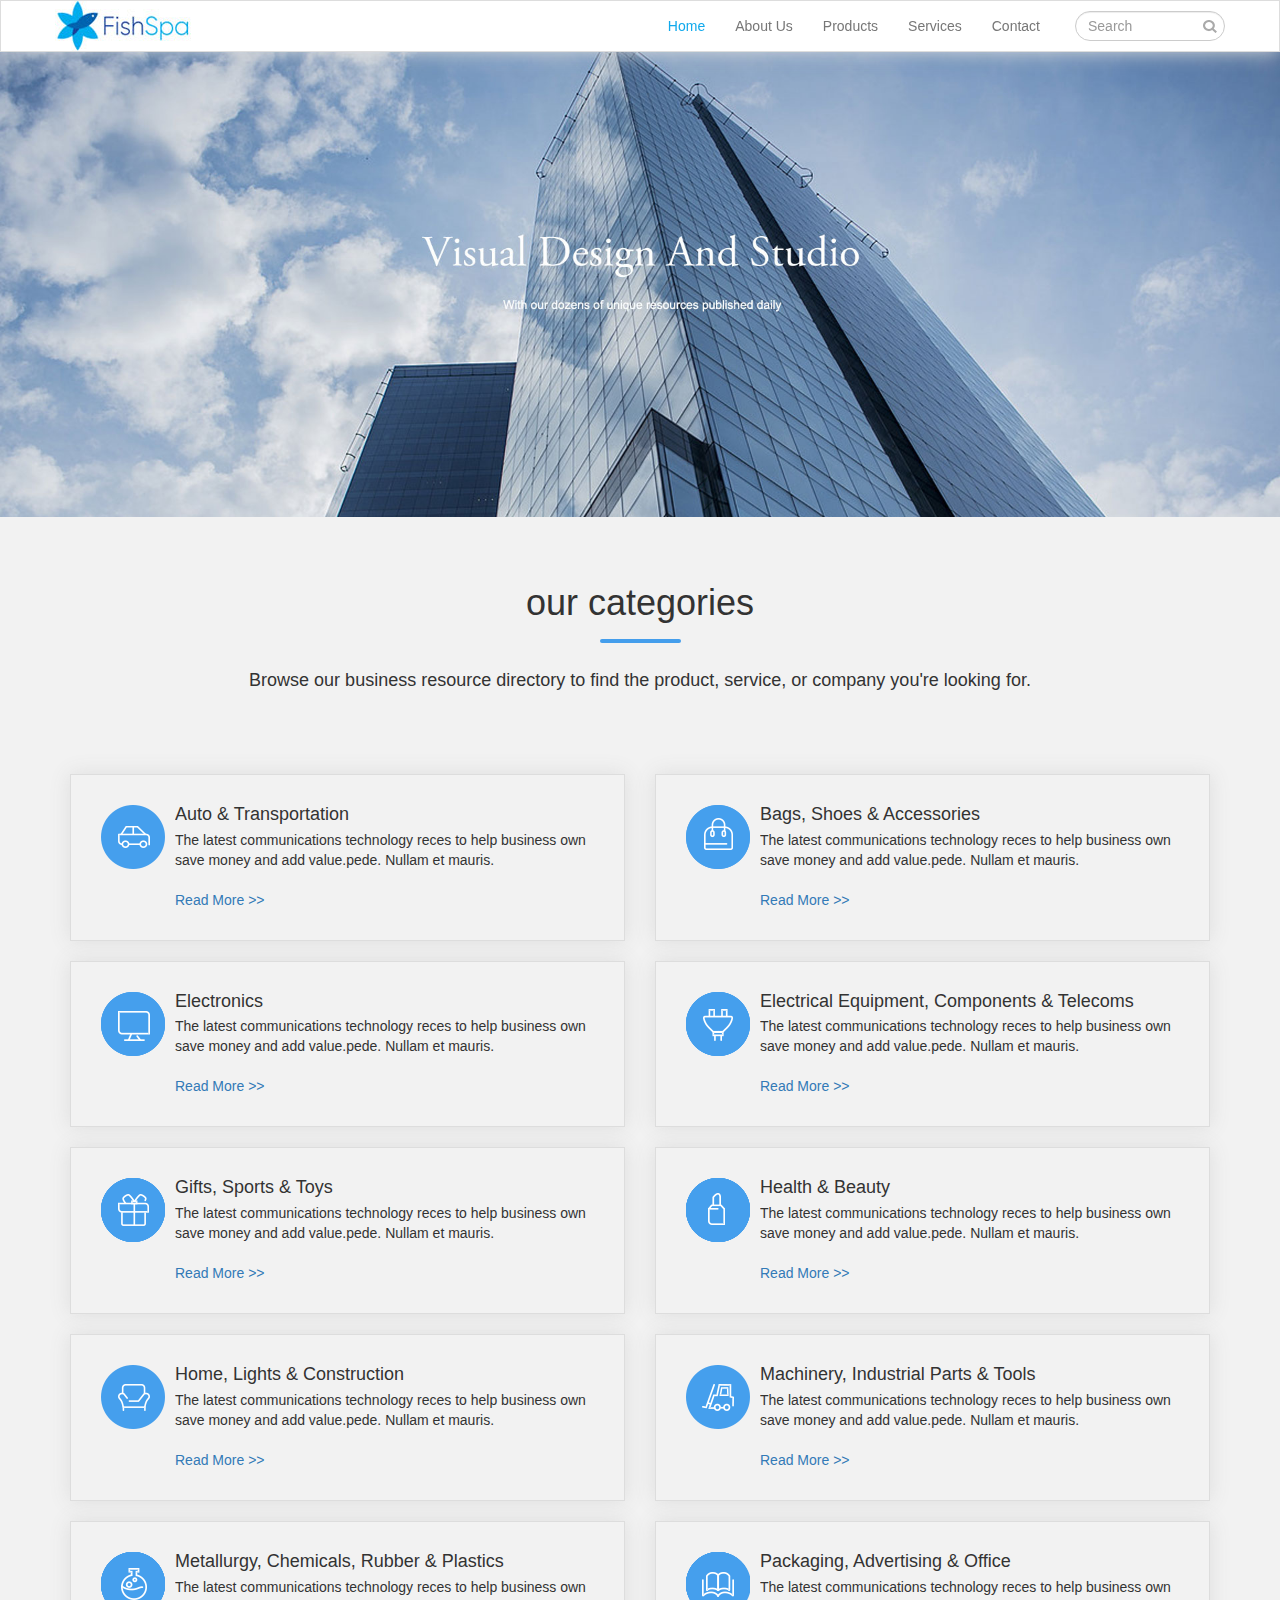
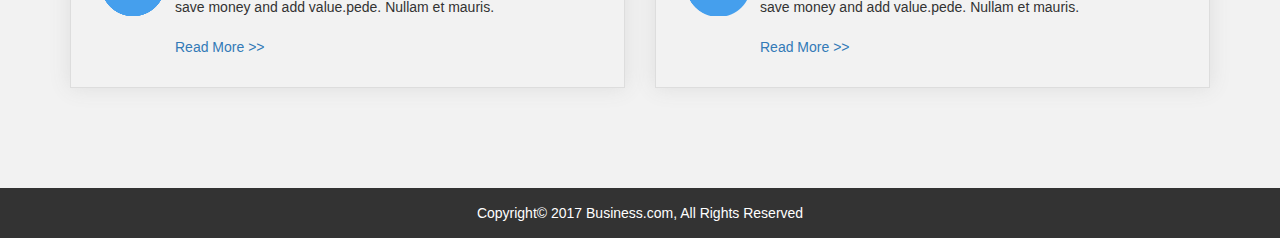
<file: site/index.html>
<!DOCTYPE html>
<html lang="zh-CN">
  <head>
    <meta charset="utf-8">
    <title>首页</title>
    <meta name="viewport" content="width=device-width, initial-scale=1">
    <meta name="description" content="">
    <meta name="keywords" content="">  
    <meta name="author" content="">
    <meta name="robots" content="index,follow">
    <meta name="application-name" content="">

    <link rel="stylesheet" href="./css/bootstrap.min.css" />
    <link rel="stylesheet" href="./css/font-awesome.min.css" />
    <link rel="stylesheet" href="./css/index.css">
    <!-- HTML5 shim and Respond.js IE8 support of HTML5 elements and media queries -->
    <!--[if lt IE 9]>
    <script src="./js/html5shiv.js"></script>
    <script src="./js/respond.min.js"></script>
    <![endif]-->
  </head>
  <body class="bg-F2F2F2">

    <div class="navbar navbar-fixed-top">
      <div class="container">
        <div class="navbar-header">
          <button class="navbar-toggle collapsed" type="button" data-toggle="collapse" data-target=".navbar-collapse">
            <span class="sr-only">Toggle navigation</span>
            <span class="icon-bar"></span>
            <span class="icon-bar"></span>
            <span class="icon-bar"></span>
          </button>
          <a class="navbar-brand" href="#"></a>
        </div>
        <div class="navbar-collapse collapse" role="navigation">
          <ul class="nav navbar-nav navbar-right">
            <li><a href="#"  target="_blank" class="a-active">Home</a></li>
            <li><a href="#" target="_blank">About Us</a></li>
            <li><a href="#" target="_blank">Products</a></li>
            <li><a href="#" target="_blank">Services</a></li>
            <li><a href="#" target="_blank">Contact</a></li>
            <li class="search-li hidden-xs">
                <div class="search-wrap p-r">
                    <input type="text" class="form-control p-25" placeholder="Search">
                    <input type="button" class="searchBtn p-a">
                </div>
            </li>
          </ul>
        </div>
      </div>
    </div>
    <div class="main">
        <div class="banner">
            <img class="img-responsive" src="./images/banner.jpg" alt="banner">
        </div>
        <div class="container pdb-100">
            <div class="row t-h tc f-36">our categories </div>
            <div class="row tc"><div class="line"></div></div>
            <div class="row tc f-18 t-detail">
                Browse our business resource directory to find the product, service, or company you're looking for.
            </div>
            <div class="row">
                <div class="col-md-6 col-sm-6 col-xs-12 mgt20">
                    <div class="card pd30">
                        <div class="media">
                          <a class="media-left" href="#">
                            <img src="./images/icon1.png" alt="icon1">
                          </a>
                          <div class="media-body">
                            <h4 class="media-heading">Auto & Transportation</h4>
                            <div class="">
                                The latest communications technology reces to help business own save money and add value.pede. Nullam et mauris.
                            </div>
                            <div class="more">
                                <a href="#">Read More >></a>
                            </div>
                          </div>
                        </div>
                    </div>
                </div>
                <div class="col-md-6 col-sm-6 col-xs-12 mgt20">
                    <div class="card pd30">
                        <div class="media">
                          <a class="media-left" href="#">
                            <img src="./images/icon2.png" alt="icon2">
                          </a>
                          <div class="media-body">
                            <h4 class="media-heading">Bags,      Shoes & Accessories</h4>
                            <div class="">
                                The latest communications technology reces to help business own save money and add value.pede. Nullam et mauris.
                            </div>
                            <div class="more">
                                <a href="#">Read More >></a>
                            </div>
                          </div>
                        </div>
                    </div>
                </div>

                <div class="col-md-6 col-sm-6 col-xs-12 mgt20">
                    <div class="card pd30">
                        <div class="media">
                          <a class="media-left" href="#">
                            <img src="./images/icon3.png" alt="icon3">
                          </a>
                          <div class="media-body">
                            <h4 class="media-heading">Electronics</h4>
                            <div class="">
                                The latest communications technology reces to help business own save money and add value.pede. Nullam et mauris.
                            </div>
                            <div class="more">
                                <a href="#">Read More >></a>
                            </div>
                          </div>
                        </div>
                    </div>
                </div>
                <div class="col-md-6 col-sm-6 col-xs-12 mgt20">
                    <div class="card pd30">
                        <div class="media">
                          <a class="media-left" href="#">
                            <img src="./images/icon4.png" alt="icon4">
                          </a>
                          <div class="media-body">
                            <h4 class="media-heading">Electrical Equipment, Components & Telecoms</h4>
                            <div class="">
                                The latest communications technology reces to help business own save money and add value.pede. Nullam et mauris.
                            </div>
                            <div class="more">
                                <a href="#">Read More >></a>
                            </div>
                          </div>
                        </div>
                    </div>
                </div>

                <div class="col-md-6 col-sm-6 col-xs-12 mgt20">
                    <div class="card pd30">
                        <div class="media">
                          <a class="media-left" href="#">
                            <img src="./images/icon5.png" alt="icon5">
                          </a>
                          <div class="media-body">
                            <h4 class="media-heading">Gifts, Sports & Toys</h4>
                            <div class="">
                                The latest communications technology reces to help business own save money and add value.pede. Nullam et mauris.
                            </div>
                            <div class="more">
                                <a href="#">Read More >></a>
                            </div>
                          </div>
                        </div>
                    </div>
                </div>
                <div class="col-md-6 col-sm-6 col-xs-12 mgt20">
                    <div class="card pd30">
                        <div class="media">
                          <a class="media-left" href="#">
                            <img src="./images/icon6.png" alt="icon6">
                          </a>
                          <div class="media-body">
                            <h4 class="media-heading">Health & Beauty</h4>
                            <div class="">
                                The latest communications technology reces to help business own save money and add value.pede. Nullam et mauris.
                            </div>
                            <div class="more">
                                <a href="#">Read More >></a>
                            </div>
                          </div>
                        </div>
                    </div>
                </div>
                <div class="col-md-6 col-sm-6 col-xs-12 mgt20">
                    <div class="card pd30">
                        <div class="media">
                          <a class="media-left" href="#">
                            <img src="./images/icon7.png" alt="icon7">
                          </a>
                          <div class="media-body">
                            <h4 class="media-heading">Home, Lights & Construction</h4>
                            <div class="">
                                The latest communications technology reces to help business own save money and add value.pede. Nullam et mauris.
                            </div>
                            <div class="more">
                                <a href="#">Read More >></a>
                            </div>
                          </div>
                        </div>
                    </div>
                </div>
                <div class="col-md-6 col-sm-6 col-xs-12 mgt20">
                    <div class="card pd30">
                        <div class="media">
                          <a class="media-left" href="#">
                            <img src="./images/icon8.png" alt="icon8">
                          </a>
                          <div class="media-body">
                            <h4 class="media-heading">Machinery, Industrial Parts & Tools</h4>
                            <div class="">
                                The latest communications technology reces to help business own save money and add value.pede. Nullam et mauris.
                            </div>
                            <div class="more">
                                <a href="#">Read More >></a>
                            </div>
                          </div>
                        </div>
                    </div>
                </div>

                <div class="col-md-6 col-sm-6 col-xs-12 mgt20">
                    <div class="card pd30">
                        <div class="media">
                          <a class="media-left" href="#">
                            <img src="./images/icon9.png" alt="icon9">
                          </a>
                          <div class="media-body">
                            <h4 class="media-heading">Metallurgy, Chemicals, Rubber & Plastics</h4>
                            <div class="">
                                The latest communications technology reces to help business own save money and add value.pede. Nullam et mauris.
                            </div>
                            <div class="more">
                                <a href="#">Read More >></a>
                            </div>
                          </div>
                        </div>
                    </div>
                </div>

                <div class="col-md-6 col-sm-6 col-xs-12 mgt20">
                    <div class="card pd30">
                        <div class="media">
                          <a class="media-left" href="#">
                            <img src="./images/icon10.png" alt="icon10">
                          </a>
                          <div class="media-body">
                            <h4 class="media-heading">Packaging, Advertising & Office</h4>
                            <div class="">
                                The latest communications technology reces to help business own save money and add value.pede. Nullam et mauris.
                            </div>
                            <div class="more">
                                <a href="#">Read More >></a>
                            </div>
                          </div>
                        </div>
                    </div>
                </div>

            </div>
        </div>
    </div>
    <footer class="tc">
        Copyright© 2017 Business.com, All Rights Reserved
    </footer>
    <script src="./js/jquery-2.2.3.min.js"></script>
    <script src="./js/bootstrap.min.js"></script>
     </body>
</html>
</file>
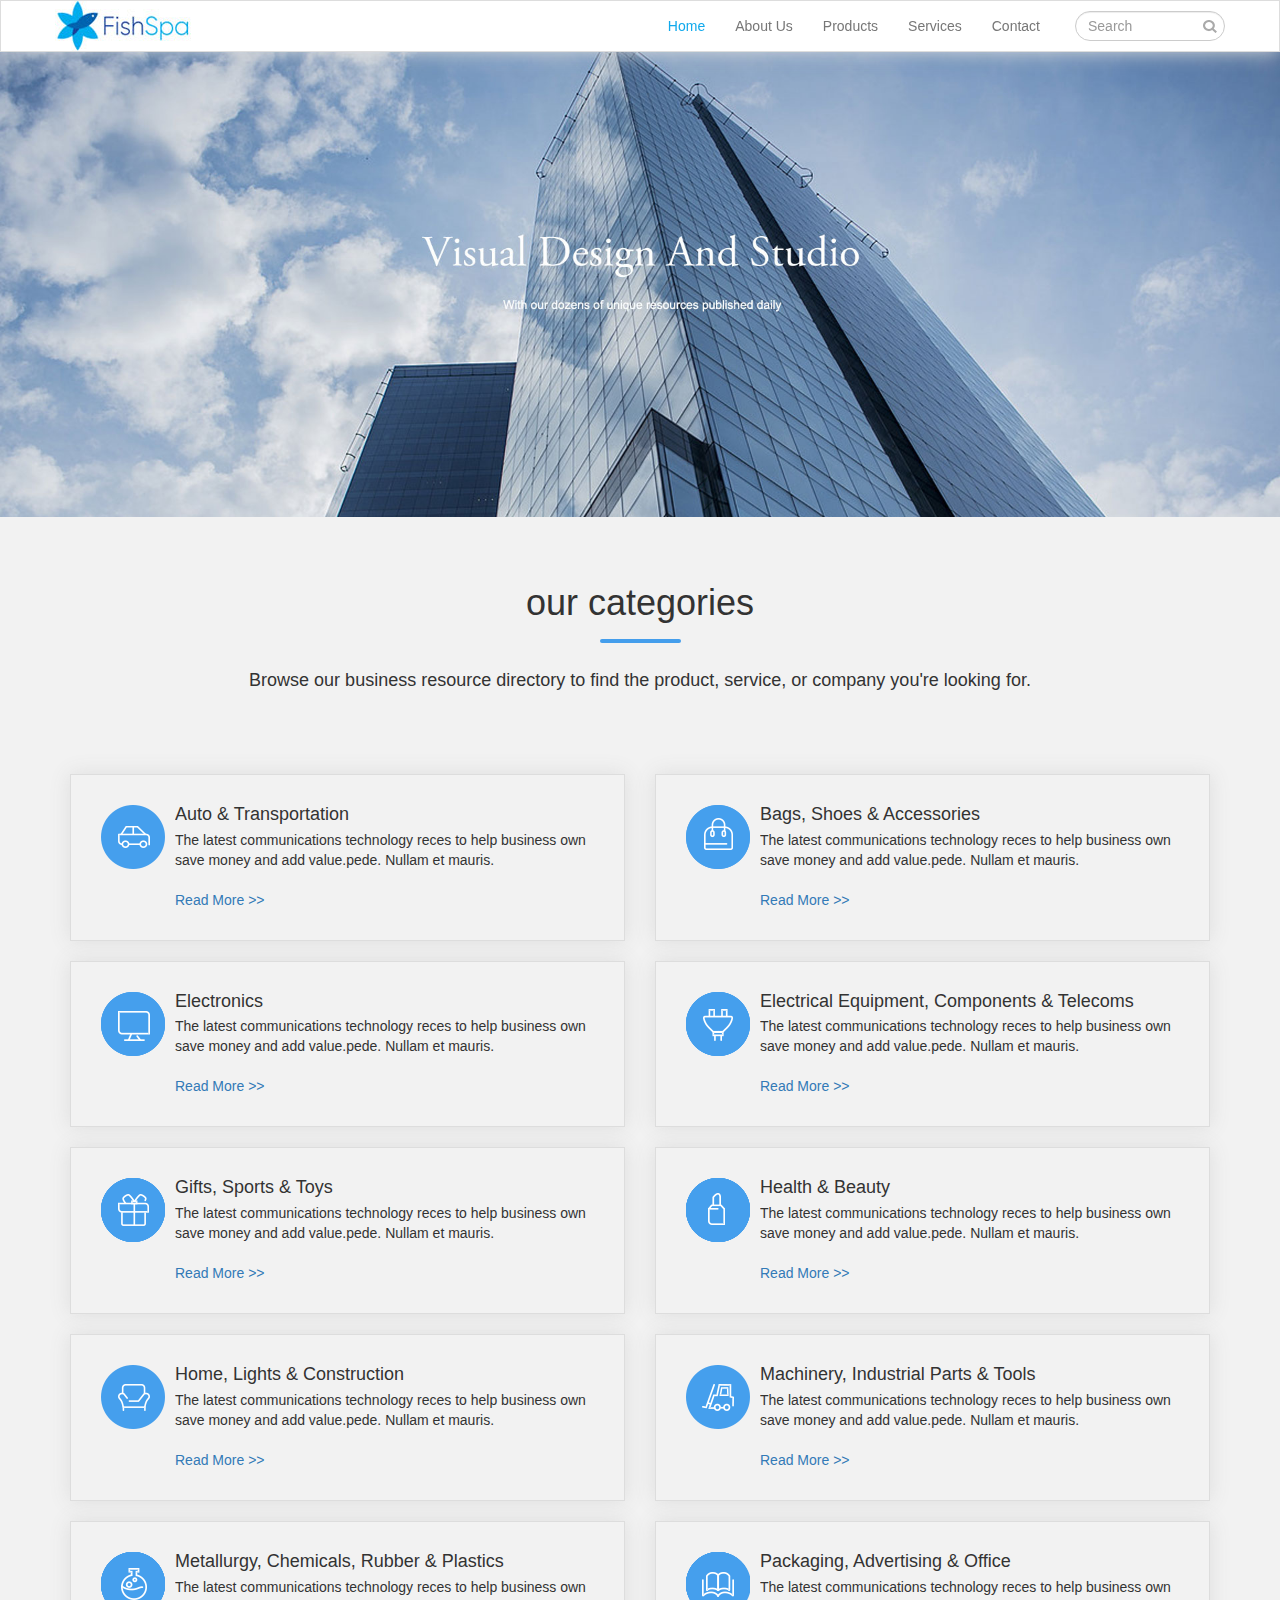
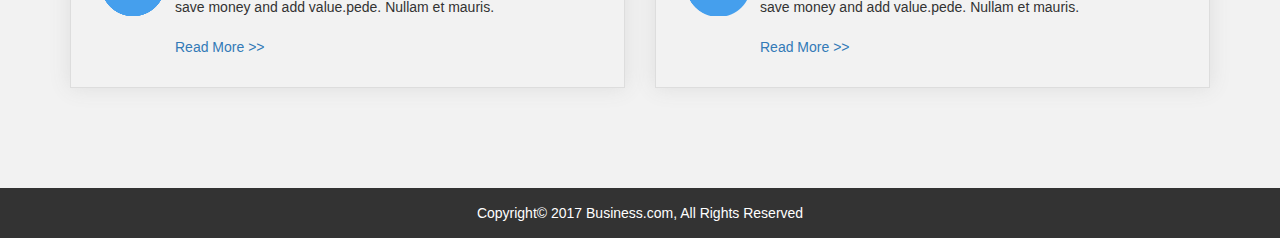
<file: site/home-model.html>
<!DOCTYPE html>
<html lang="zh-CN">
  <head>
    <meta charset="utf-8">
    <title>首页</title>
    <meta name="viewport" content="width=device-width, initial-scale=1">
    <meta name="description" content="">
    <meta name="keywords" content="">
    <meta name="author" content="">
    <meta name="robots" content="index,follow">
    <meta name="application-name" content="">

    <link rel="stylesheet" href="./css/bootstrap.min.css" />
    <link rel="stylesheet" href="./css/font-awesome.min.css" />
    <link rel="stylesheet" href="./css/home-page.css">
    <!-- HTML5 shim and Respond.js IE8 support of HTML5 elements and media queries -->
    <!--[if lt IE 9]>
    <script src="./js/html5shiv.js"></script>
    <script src="./js/respond.min.js"></script>
    <![endif]-->
  </head>
  <body class="bg-F2F2F2">

    <div class="navbar navbar-fixed-top">
      <div class="container">
        <div class="navbar-header">
          <button class="navbar-toggle collapsed" type="button" data-toggle="collapse" data-target=".navbar-collapse">
            <span class="sr-only">Toggle navigation</span>
            <span class="icon-bar"></span>
            <span class="icon-bar"></span>
            <span class="icon-bar"></span>
          </button>
          <a class="navbar-brand" href="#"></a>
        </div>
        <div class="navbar-collapse collapse" role="navigation">
          <ul class="nav navbar-nav navbar-right">
            <li><a href="#"  target="_blank" class="a-active">Home</a></li>
            <li><a href="#" target="_blank">About Us</a></li>
            <li><a href="#" target="_blank">Products</a></li>
            <li><a href="#" target="_blank">Services</a></li>
            <li><a href="#" target="_blank">Contact</a></li>
            <li class="search-li hidden-xs">
                <div class="search-wrap p-r">
                    <input type="text" class="form-control p-25" placeholder="Search">
                    <input type="button" class="searchBtn p-a">
                </div>
            </li>
          </ul>
        </div>
      </div>
    </div>
    <div class="main">
        <div class="banner">
            <img class="img-responsive" src="./images/banner.jpg" alt="banner">
        </div>
        <div class="container pdb-100">
            <div class="row t-h tc f-36">our categories </div>
            <div class="row tc"><div class="line"></div></div>
            <div class="row tc f-18 t-detail">
                Browse our business resource directory to find the product, service, or company you're looking for.
            </div>
            <div class="row">
                <div class="col-md-6 col-sm-6 col-xs-12 mgt20">
                    <div class="card pd30">
                        <div class="media">
                          <a class="media-left" href="#">
                            <img src="./images/icon1.png" alt="icon1">
                          </a>
                          <div class="media-body">
                            <h4 class="media-heading">Auto & Transportation</h4>
                            <div class="">
                                The latest communications technology reces to help business own save money and add value.pede. Nullam et mauris.
                            </div>
                            <div class="more">
                                <a href="#">Read More >></a>
                            </div>
                          </div>
                        </div>
                    </div>
                </div>
                <div class="col-md-6 col-sm-6 col-xs-12 mgt20">
                    <div class="card pd30">
                        <div class="media">
                          <a class="media-left" href="#">
                            <img src="./images/icon2.png" alt="icon2">
                          </a>
                          <div class="media-body">
                            <h4 class="media-heading">Bags,      Shoes & Accessories</h4>
                            <div class="">
                                The latest communications technology reces to help business own save money and add value.pede. Nullam et mauris.
                            </div>
                            <div class="more">
                                <a href="#">Read More >></a>
                            </div>
                          </div>
                        </div>
                    </div>
                </div>

                <div class="col-md-6 col-sm-6 col-xs-12 mgt20">
                    <div class="card pd30">
                        <div class="media">
                          <a class="media-left" href="#">
                            <img src="./images/icon3.png" alt="icon3">
                          </a>
                          <div class="media-body">
                            <h4 class="media-heading">Electronics</h4>
                            <div class="">
                                The latest communications technology reces to help business own save money and add value.pede. Nullam et mauris.
                            </div>
                            <div class="more">
                                <a href="#">Read More >></a>
                            </div>
                          </div>
                        </div>
                    </div>
                </div>
                <div class="col-md-6 col-sm-6 col-xs-12 mgt20">
                    <div class="card pd30">
                        <div class="media">
                          <a class="media-left" href="#">
                            <img src="./images/icon4.png" alt="icon4">
                          </a>
                          <div class="media-body">
                            <h4 class="media-heading">Electrical Equipment, Components & Telecoms</h4>
                            <div class="">
                                The latest communications technology reces to help business own save money and add value.pede. Nullam et mauris.
                            </div>
                            <div class="more">
                                <a href="#">Read More >></a>
                            </div>
                          </div>
                        </div>
                    </div>
                </div>

                <div class="col-md-6 col-sm-6 col-xs-12 mgt20">
                    <div class="card pd30">
                        <div class="media">
                          <a class="media-left" href="#">
                            <img src="./images/icon5.png" alt="icon5">
                          </a>
                          <div class="media-body">
                            <h4 class="media-heading">Gifts, Sports & Toys</h4>
                            <div class="">
                                The latest communications technology reces to help business own save money and add value.pede. Nullam et mauris.
                            </div>
                            <div class="more">
                                <a href="#">Read More >></a>
                            </div>
                          </div>
                        </div>
                    </div>
                </div>
                <div class="col-md-6 col-sm-6 col-xs-12 mgt20">
                    <div class="card pd30">
                        <div class="media">
                          <a class="media-left" href="#">
                            <img src="./images/icon6.png" alt="icon6">
                          </a>
                          <div class="media-body">
                            <h4 class="media-heading">Health & Beauty</h4>
                            <div class="">
                                The latest communications technology reces to help business own save money and add value.pede. Nullam et mauris.
                            </div>
                            <div class="more">
                                <a href="#">Read More >></a>
                            </div>
                          </div>
                        </div>
                    </div>
                </div>
                <div class="col-md-6 col-sm-6 col-xs-12 mgt20">
                    <div class="card pd30">
                        <div class="media">
                          <a class="media-left" href="#">
                            <img src="./images/icon7.png" alt="icon7">
                          </a>
                          <div class="media-body">
                            <h4 class="media-heading">Home, Lights & Construction</h4>
                            <div class="">
                                The latest communications technology reces to help business own save money and add value.pede. Nullam et mauris.
                            </div>
                            <div class="more">
                                <a href="#">Read More >></a>
                            </div>
                          </div>
                        </div>
                    </div>
                </div>
                <div class="col-md-6 col-sm-6 col-xs-12 mgt20">
                    <div class="card pd30">
                        <div class="media">
                          <a class="media-left" href="#">
                            <img src="./images/icon8.png" alt="icon8">
                          </a>
                          <div class="media-body">
                            <h4 class="media-heading">Machinery, Industrial Parts & Tools</h4>
                            <div class="">
                                The latest communications technology reces to help business own save money and add value.pede. Nullam et mauris.
                            </div>
                            <div class="more">
                                <a href="#">Read More >></a>
                            </div>
                          </div>
                        </div>
                    </div>
                </div>

                <div class="col-md-6 col-sm-6 col-xs-12 mgt20">
                    <div class="card pd30">
                        <div class="media">
                          <a class="media-left" href="#">
                            <img src="./images/icon9.png" alt="icon9">
                          </a>
                          <div class="media-body">
                            <h4 class="media-heading">Metallurgy, Chemicals, Rubber & Plastics</h4>
                            <div class="">
                                The latest communications technology reces to help business own save money and add value.pede. Nullam et mauris.
                            </div>
                            <div class="more">
                                <a href="#">Read More >></a>
                            </div>
                          </div>
                        </div>
                    </div>
                </div>

                <div class="col-md-6 col-sm-6 col-xs-12 mgt20">
                    <div class="card pd30">
                        <div class="media">
                          <a class="media-left" href="#">
                            <img src="./images/icon10.png" alt="icon10">
                          </a>
                          <div class="media-body">
                            <h4 class="media-heading">Packaging, Advertising & Office</h4>
                            <div class="">
                                The latest communications technology reces to help business own save money and add value.pede. Nullam et mauris.
                            </div>
                            <div class="more">
                                <a href="#">Read More >></a>
                            </div>
                          </div>
                        </div>
                    </div>
                </div>

            </div>
        </div>
    </div>
    <footer class="tc">
        Copyright© 2017 Business.com, All Rights Reserved
    </footer>
    <script src="./js/jquery-2.2.3.min.js"></script>
    <script src="./js/bootstrap.min.js"></script>
     </body>
</html>
</file>
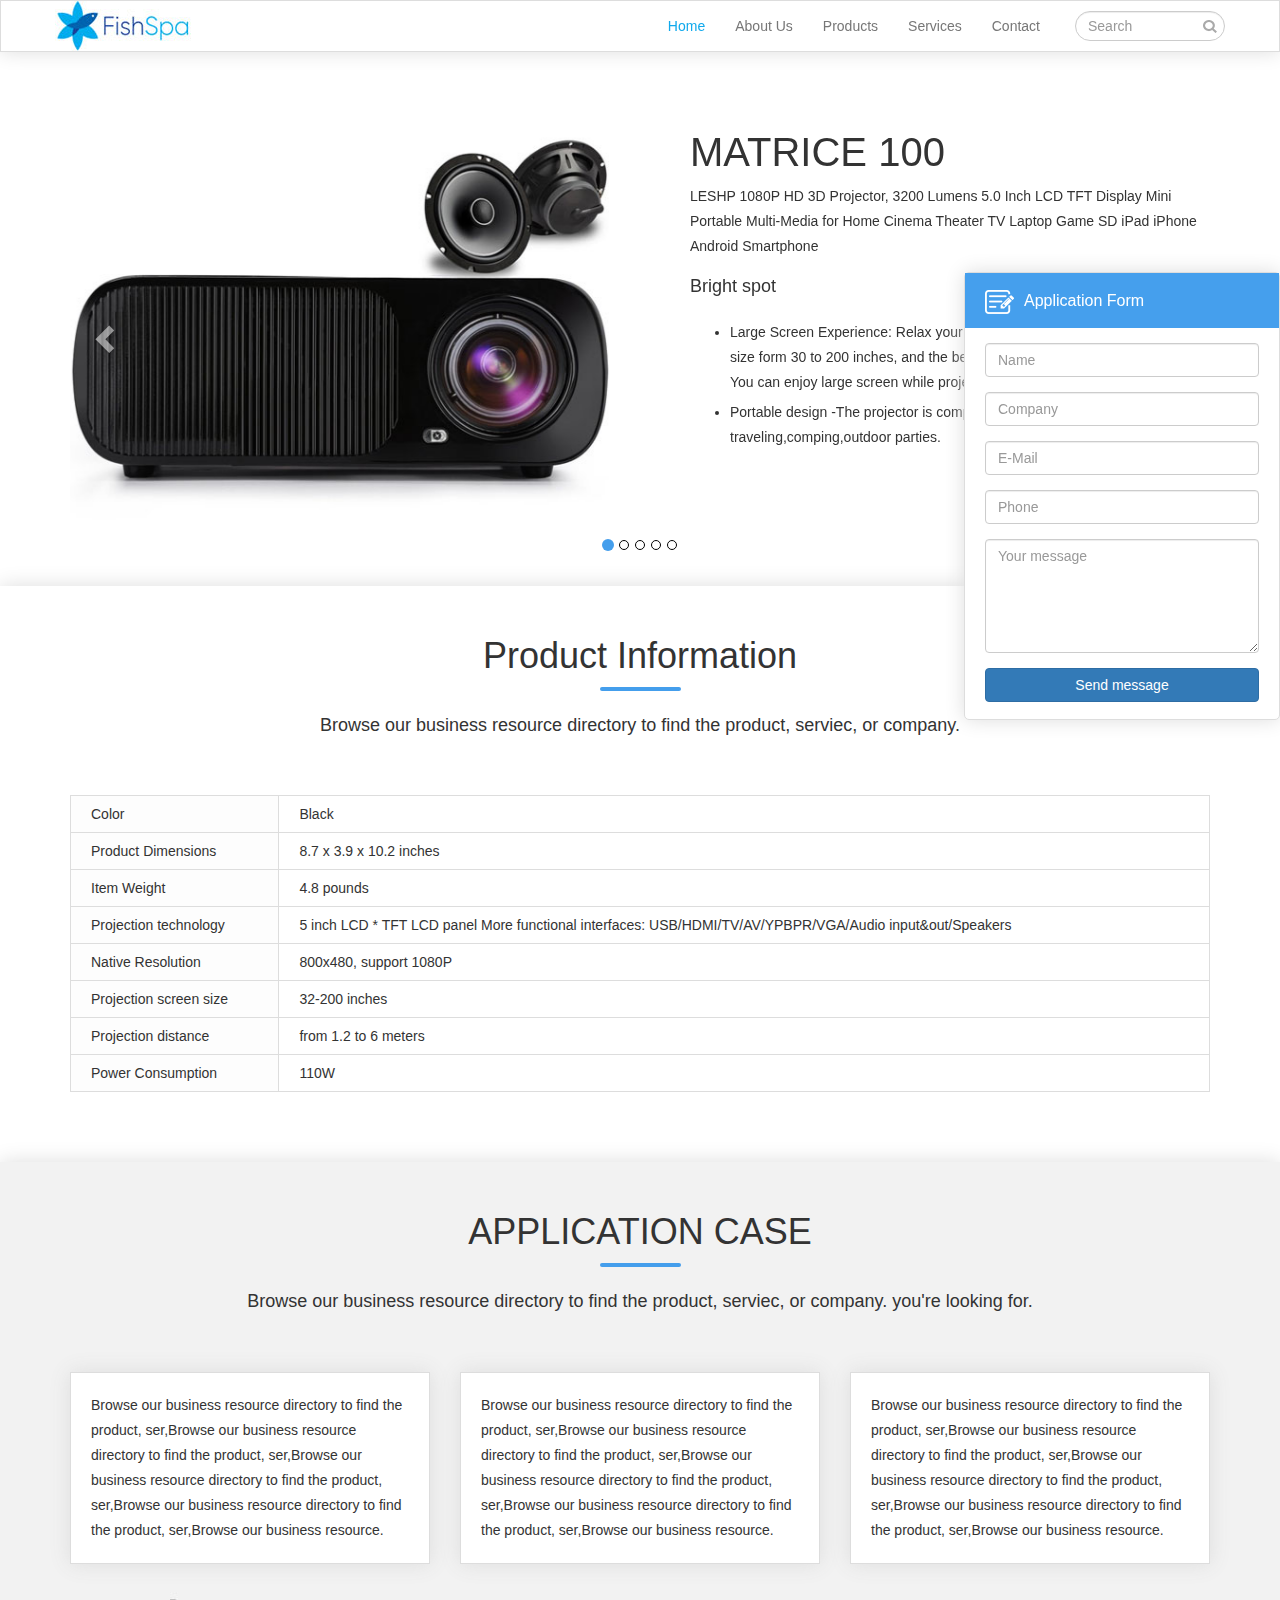
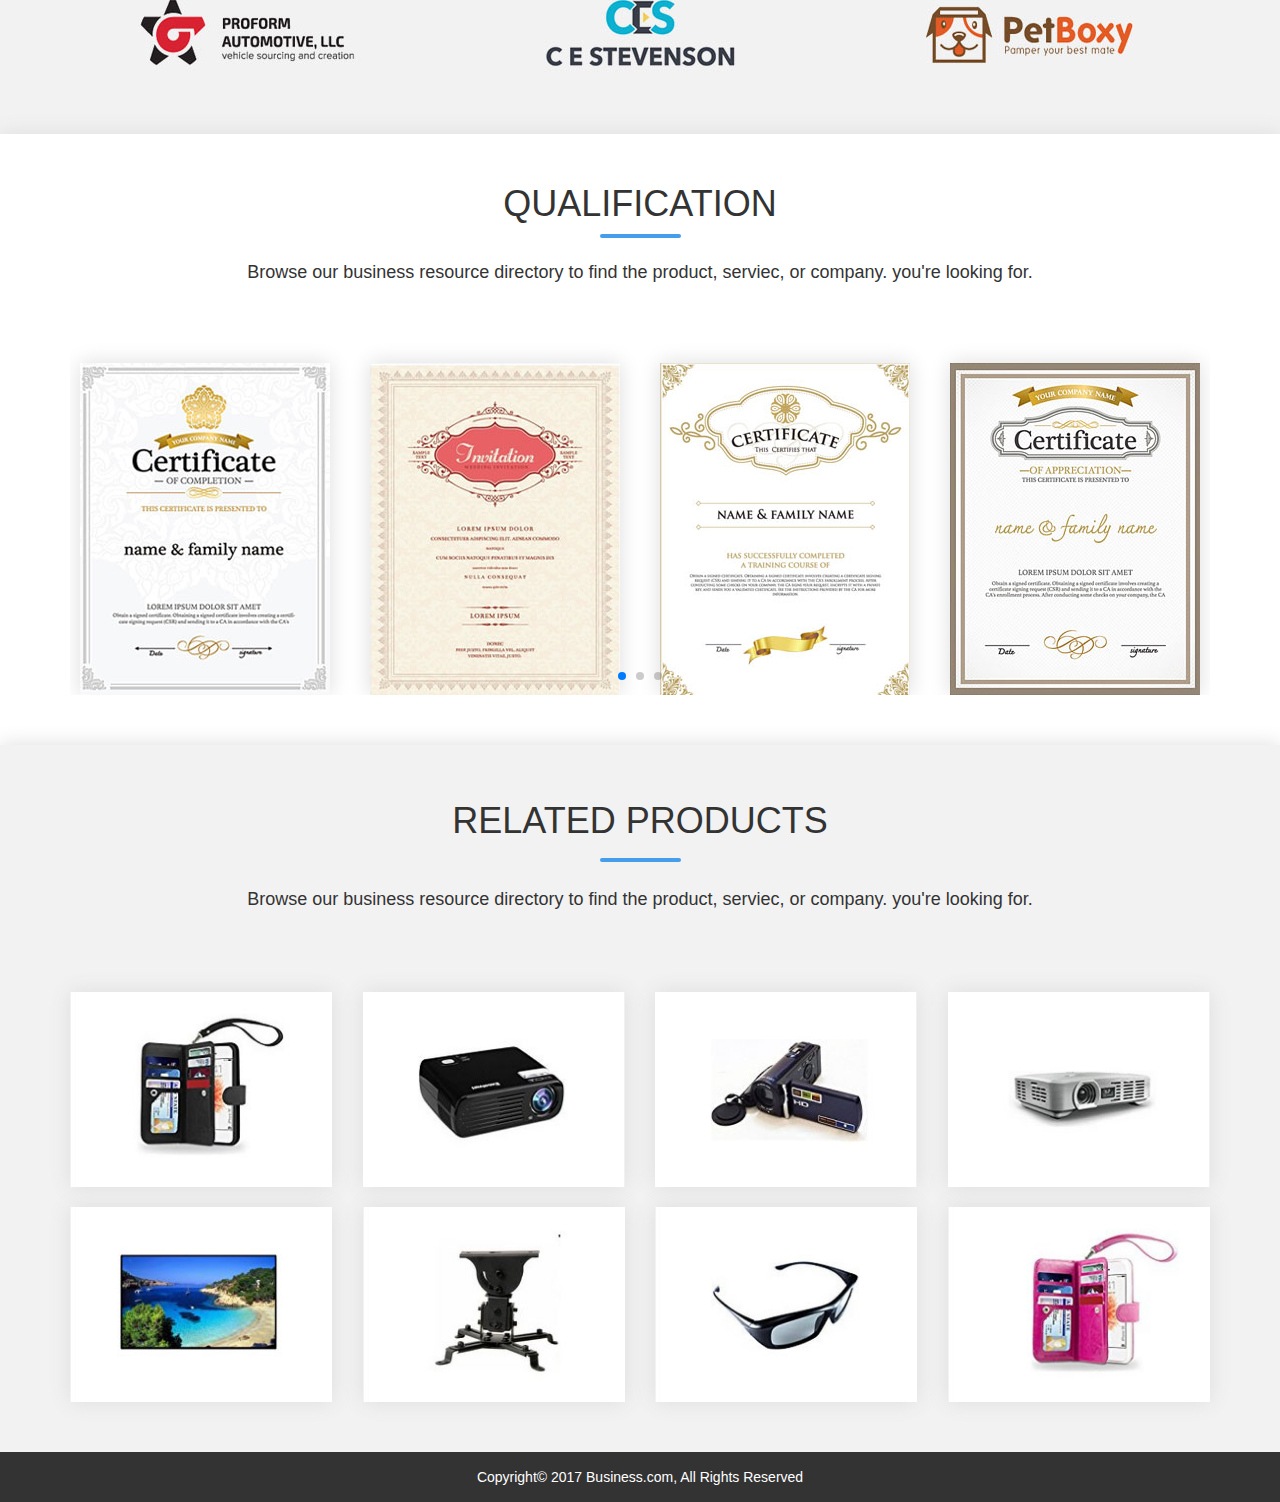
<file: site/product-detail.html>
<!DOCTYPE html>
<html lang="zh-CN">
  <head>
    <meta charset="utf-8">
    <title>产品详情</title>
    <meta name="viewport" content="width=device-width, initial-scale=1">
    <meta name="description" content="">
    <meta name="keywords" content="">
    <meta name="author" content="">
    <meta name="robots" content="index,follow">
    <meta name="application-name" content="">

    <link rel="stylesheet" href="./css/bootstrap.min.css" />
    <link rel="stylesheet" href="./css/font-awesome.min.css" />
    <link rel="stylesheet" href="./css/product-detail.css">
    <link rel="stylesheet" href="./css/swiper.min.css">
    <!-- HTML5 shim and Respond.js IE8 support of HTML5 elements and media queries -->
    <!--[if lt IE 9]>
    <script src="./js/html5shiv.js"></script>
    <script src="./js/respond.min.js"></script>
    <![endif]-->
  </head>
  <body class="bg-F2F2F2">

    <div class="navbar navbar-fixed-top">
      <div class="container">
        <div class="navbar-header">
          <button class="navbar-toggle collapsed" type="button" data-toggle="collapse" data-target=".navbar-collapse">
            <span class="sr-only">Toggle navigation</span>
            <span class="icon-bar"></span>
            <span class="icon-bar"></span>
            <span class="icon-bar"></span>
          </button>
          <a class="navbar-brand" href="#"></a>
        </div>
        <div class="navbar-collapse collapse" role="navigation">
          <ul class="nav navbar-nav navbar-right">
            <li><a href="#"  target="_blank" class="a-active">Home</a></li>
            <li><a href="#" target="_blank">About Us</a></li>
            <li><a href="#" target="_blank">Products</a></li>
            <li><a href="#" target="_blank">Services</a></li>
            <li><a href="#" target="_blank">Contact</a></li>
            <li class="search-li hidden-xs">
                <div class="search-wrap p-r">
                    <input type="text" class="form-control p-25" placeholder="Search">
                    <input type="button" class="searchBtn p-a">
                </div>
            </li>
          </ul>
        </div>
      </div>
    </div>
    <div class="detail-img box-shadow">
        <div class="container">
            <div class="row d-r">
                <div id="mycarousel" data-ride="carousel" class="carousel slide" data-interval="4000">
                    <div class="carousel-inner">
                        <div class="item active">
                            <div class="col-md-6 col-sm-12 col-xs-12">
                                <img class="img-responsive" src="./images/detail.jpg" alt="detail">
                            </div>
                            <div class="col-md-6 col-sm-12 col-xs-12 t-f">
                                <h1 class="t-head">
                                    MATRICE 100
                                </h1>
                                <div class="t-body">
                                    LESHP 1080P HD 3D Projector, 3200 Lumens 5.0 Inch LCD TFT Display Mini Portable Multi-Media for Home Cinema Theater TV Laptop Game SD iPad iPhone Android Smartphone
                                </div>
                                <div class="t-head-b">
                                    Bright spot
                                </div>
                                <div class="t-body-b">
                                    <ul>
                                        <li>Large Screen Experience: Relax your eyes from TV, it supports projection size form 30 to 200 inches, and the best projection distance is about 3.8m. You can enjoy large screen while projecting your eyes.</li>
                                        <li>Portable design -The projector is compact and easy-carried. It is suitable for traveling,comping,outdoor parties.</li>
                                    </ul>
                                </div>
                            </div>
                        </div>
                        <div class="item">
                            <div class="col-md-6 col-sm-12 col-xs-12">
                                <img class="img-responsive" src="./images/detail.jpg" alt="detail">
                            </div>
                            <div class="col-md-6 col-sm-12 col-xs-12 t-f">
                                <h1 class="t-head">
                                    MATRICE 100
                                </h1>
                                <div class="t-body">
                                    LESHP 1080P HD 3D Projector, 3200 Lumens 5.0 Inch LCD TFT Display Mini Portable Multi-Media for Home Cinema Theater TV Laptop Game SD iPad iPhone Android Smartphone
                                </div>
                                <div class="t-head-b">
                                    Bright spot
                                </div>
                                <div class="t-body-b">
                                    <ul>
                                        <li>Large Screen Experience: Relax your eyes from TV, it supports projection size form 30 to 200 inches, and the best projection distance is about 3.8m. You can enjoy large screen while projecting your eyes.</li>
                                        <li>Portable design -The projector is compact and easy-carried. It is suitable for traveling,comping,outdoor parties.</li>
                                    </ul>
                                </div>
                            </div>
                        </div>
                        <div class="item">
                            <div class="col-md-6 col-sm-12 col-xs-12">
                                <img class="img-responsive" src="./images/detail.jpg" alt="detail">
                            </div>
                            <div class="col-md-6 col-sm-12 col-xs-12 t-f">
                                <h1 class="t-head">
                                    MATRICE 100
                                </h1>
                                <div class="t-body">
                                    LESHP 1080P HD 3D Projector, 3200 Lumens 5.0 Inch LCD TFT Display Mini Portable Multi-Media for Home Cinema Theater TV Laptop Game SD iPad iPhone Android Smartphone
                                </div>
                                <div class="t-head-b">
                                    Bright spot
                                </div>
                                <div class="t-body-b">
                                    <ul>
                                        <li>Large Screen Experience: Relax your eyes from TV, it supports projection size form 30 to 200 inches, and the best projection distance is about 3.8m. You can enjoy large screen while projecting your eyes.</li>
                                        <li>Portable design -The projector is compact and easy-carried. It is suitable for traveling,comping,outdoor parties.</li>
                                    </ul>
                                </div>
                            </div>
                        </div>
                        <div class="item">
                            <div class="col-md-6 col-sm-12 col-xs-12">
                                <img class="img-responsive" src="./images/detail.jpg" alt="detail">
                            </div>
                            <div class="col-md-6 col-sm-12 col-xs-12 t-f">
                                <h1 class="t-head">
                                    MATRICE 100
                                </h1>
                                <div class="t-body">
                                    LESHP 1080P HD 3D Projector, 3200 Lumens 5.0 Inch LCD TFT Display Mini Portable Multi-Media for Home Cinema Theater TV Laptop Game SD iPad iPhone Android Smartphone
                                </div>
                                <div class="t-head-b">
                                    Bright spot
                                </div>
                                <div class="t-body-b">
                                    <ul>
                                        <li>Large Screen Experience: Relax your eyes from TV, it supports projection size form 30 to 200 inches, and the best projection distance is about 3.8m. You can enjoy large screen while projecting your eyes.</li>
                                        <li>Portable design -The projector is compact and easy-carried. It is suitable for traveling,comping,outdoor parties.</li>
                                    </ul>
                                </div>
                            </div>
                        </div>
                        <div class="item">
                            <div class="col-md-6 col-sm-12 col-xs-12">
                                <img class="img-responsive" src="./images/detail.jpg" alt="detail">
                            </div>
                            <div class="col-md-6 col-sm-12 col-xs-12 t-f">
                                <h1 class="t-head">
                                    MATRICE 100
                                </h1>
                                <div class="t-body">
                                    LESHP 1080P HD 3D Projector, 3200 Lumens 5.0 Inch LCD TFT Display Mini Portable Multi-Media for Home Cinema Theater TV Laptop Game SD iPad iPhone Android Smartphone
                                </div>
                                <div class="t-head-b">
                                    Bright spot
                                </div>
                                <div class="t-body-b">
                                    <ul>
                                        <li>Large Screen Experience: Relax your eyes from TV, it supports projection size form 30 to 200 inches, and the best projection distance is about 3.8m. You can enjoy large screen while projecting your eyes.</li>
                                        <li>Portable design -The projector is compact and easy-carried. It is suitable for traveling,comping,outdoor parties.</li>
                                    </ul>
                                </div>
                            </div>
                        </div>
                    </div>
                    <a class="carousel-control left"  data-slide="prev"  href="#mycarousel">
                        <span class="glyphicon glyphicon-chevron-left"></span>
                    </a>
                    <a class="carousel-control right" data-slide="next" href="#mycarousel">
                        <span class="glyphicon glyphicon-chevron-right"></span>
                    </a>
                    <ol class="carousel-indicators hidden-xs">
                        <li data-target="#mycarousel" data-slide-to="0" class="active"></li>
                        <li data-target="#mycarousel" data-slide-to="1"></li>
                        <li data-target="#mycarousel" data-slide-to="2"></li>
                        <li data-target="#mycarousel" data-slide-to="3"></li>
                        <li data-target="#mycarousel" data-slide-to="4"></li>
                    </ol>
                </div>
            </div>
        </div>
    </div>
    <div class="table-d box-shadow">
        <div class="container main">
            <h2 class="row t-h tc f-36">Product Information</h2>
            <div class="row tc"><div class="line"></div></div>
            <h3 class="row tc f-18 t-detail">
                Browse our business resource directory to find the product, serviec, or company.
            </h3>
            <div class="table-responsive">
              <table class="table table-bordered">
                <tbody>
                  <tr>
                    <td>Color</td>
                    <td>Black</td>
                  </tr>
                  <tr>
                    <td>Product Dimensions</td>
                    <td>8.7 x 3.9 x 10.2 inches</td>
                  </tr>
                  <tr>
                    <td>Item Weight</td>
                    <td>4.8 pounds</td>
                  </tr>
                  <tr>
                    <td>Projection technology</td>
                    <td>5 inch LCD * TFT LCD panel More functional interfaces: USB/HDMI/TV/AV/YPBPR/VGA/Audio input&out/Speakers</td>
                  </tr>
                  <tr>
                    <td>Native Resolution</td>
                    <td>800x480, support 1080P</td>
                  </tr>
                  <tr>
                    <td>Projection screen size</td>
                    <td>32-200 inches</td>
                  </tr>
                  <tr>
                    <td>Projection distance</td>
                    <td>from 1.2 to 6 meters</td>
                  </tr>
                  <tr>
                    <td>Power Consumption</td>
                    <td>110W</td>
                  </tr>
                </tbody>
              </table>
            </div>
        </div>
    </div>
    <div class="table-d bg-F2F2F2 box-shadow">
        <div class="container main">
            <h2 class="row t-h tc f-36">APPLICATION CASE </h2>
            <div class="row tc"><div class="line"></div></div>
            <h3 class="row tc f-18 t-detail">
                Browse our business resource directory to find the product, serviec, or company. you're looking for.
            </h3>
            <div class="row card-list">
                <div class="col-xs-12 col-sm-4 col-md-4 ">
                    <div class="card-t box-shadow">
                        Browse our business resource directory to find the product, ser,Browse our business resource directory to find the product, ser,Browse our business resource directory to find the product, ser,Browse our business resource directory to find the product, ser,Browse our business resource.
                    </div>
                    <div class="tc">
                        <img class="img-responsive mar-auto mgt20" src="./images/app1.jpg" alt="app1">
                    </div>
                </div>
                <div class="col-xs-12 col-sm-4 col-md-4">
                    <div class="card-t box-shadow">
                        Browse our business resource directory to find the product, ser,Browse our business resource directory to find the product, ser,Browse our business resource directory to find the product, ser,Browse our business resource directory to find the product, ser,Browse our business resource.
                    </div>
                    <div class="tc">
                        <img class="img-responsive mar-auto mgt20" src="./images/app2.jpg" alt="app2">
                    </div>
                </div>
                <div class="col-xs-12 col-sm-4 col-md-4">
                    <div class="card-t box-shadow">
                        Browse our business resource directory to find the product, ser,Browse our business resource directory to find the product, ser,Browse our business resource directory to find the product, ser,Browse our business resource directory to find the product, ser,Browse our business resource.
                    </div>
                    <div class="tc">
                        <img class="img-responsive mar-auto mgt20" src="./images/app3.jpg" alt="app3">
                    </div>
                </div>
            </div>
        </div>
    </div>
    <div class="table-d box-shadow">
        <div class="container main">
            <h2 class="row t-h tc f-36">QUALIFICATION</h2>
            <div class="row tc"><div class="line"></div></div>
            <h3 class="row tc f-18 t-detail">
                Browse our business resource directory to find the product, serviec, or company. you're looking for.
            </h3>
            <!--轮播  -->
                <div class="swiper-container">
                    <div class="swiper-wrapper">
                        <div class="swiper-slide">
                            <img class="img-responsive mar-auto box-shadow mgt20" src="./images/certificate1.jpg" alt="certificate1">
                        </div>
                        <div class="swiper-slide">
                            <img class="img-responsive mar-auto box-shadow mgt20" src="./images/certificate2.jpg" alt="certificate1">
                        </div>
                        <div class="swiper-slide">
                            <img class="img-responsive mar-auto box-shadow mgt20" src="./images/certificate3.jpg" alt="certificate1">
                        </div>
                        <div class="swiper-slide">
                            <img class="img-responsive mar-auto box-shadow mgt20" src="./images/certificate4.jpg" alt="certificate1">
                        </div>
                        <div class="swiper-slide">
                            <img class="img-responsive mar-auto box-shadow mgt20" src="./images/certificate1.jpg" alt="certificate1">
                        </div>
                        <div class="swiper-slide">
                            <img class="img-responsive mar-auto box-shadow mgt20" src="./images/certificate2.jpg" alt="certificate1">
                        </div>
                    </div>
                    <!-- Add Pagination -->
                    <div class="swiper-pagination"></div>
                </div>
        </div>
    </div>

    <div class="table-d box-shadow bg-F2F2F2">
        <div class="container main">
            <div class="row t-h tc f-36">RELATED PRODUCTS</div>
            <div class="row tc"><div class="line"></div></div>
            <div class="row tc f-18 t-detail">
                Browse our business resource directory to find the product, serviec, or company. you're looking for.
            </div>
            <div class="row">
                <div class="col-xs-12 col-sm-6 col-md-3 tc mgt20">
                    <img class="img-responsive mar-auto box-shadow" src="./images/product1.jpg" alt="product1">
                </div>

                <div class="col-xs-12 col-sm-6 col-md-3 tc mgt20">
                    <img class="img-responsive mar-auto box-shadow" src="./images/product2.jpg" alt="product2">
                </div>

                <div class="col-xs-12 col-sm-6 col-md-3 tc mgt20">
                    <img class="img-responsive mar-auto box-shadow" src="./images/product3.jpg" alt="product3">
                </div>

                <div class="col-xs-12 col-sm-6 col-md-3 tc mgt20">
                    <img class="img-responsive mar-auto box-shadow" src="./images/product4.jpg" alt="product4">
                </div>

                <div class="col-xs-12 col-sm-6 col-md-3 tc mgt20">
                    <img class="img-responsive mar-auto box-shadow" src="./images/product5.jpg" alt="product1">
                </div>

                <div class="col-xs-12 col-sm-6 col-md-3 tc mgt20">
                    <img class="img-responsive mar-auto box-shadow" src="./images/product6.jpg" alt="product2">
                </div>

                <div class="col-xs-12 col-sm-6 col-md-3 tc mgt20">
                    <img class="img-responsive mar-auto box-shadow" src="./images/product7.jpg" alt="product3">
                </div>

                <div class="col-xs-12 col-sm-6 col-md-3 tc mgt20">
                    <img class="img-responsive mar-auto box-shadow" src="./images/product8.jpg" alt="product4">
                </div>
            </div>
        </div>
    </div>

    <footer class="tc">
        Copyright© 2017 Business.com, All Rights Reserved
    </footer>
    <div class="application-form box-shadow hidden-xs">
        <div class="form-head">
            <img src="./images/form-icon.png" alt="form-icon"><span>Application Form</span>
        </div>
        <div class="form-inpt">
            <input type="text" class="form-control f-name" placeholder="Name">
            <input type="text" class="form-control f-company" placeholder="Company">
            <input type="email" class="form-control f-email" placeholder="E-Mail">
            <input type="text" class="form-control f-phone" placeholder="Phone">
            <textarea class="form-control f-message" rows="5" placeholder="Your message"></textarea>
            <button id="JS_send" type="button" class="btn btn-primary">Send message</button>
        </div>
    </div>

    <!--save success trigger modal -->
	<div class="modal fade modal-warning bs-example-modal-sm" id="JS-save-success" tabindex="-1" role="dialog" aria-labelledby="mySmallModalLabel" aria-hidden="true" style="display: none;">
		<div class="modal-dialog modal-sm">
			<div class="modal-content">
				<div class="modal-header">
                    <button type="button" class="close" data-dismiss="modal"><span aria-hidden="true">×</span><span class="sr-only">Close</span></button>
					<h4 class="modal-title">温馨提示</h4>
				</div>
				<div class="modal-body">
                    保存成功
				</div>
				<div class="modal-footer">
					<button type="button" class="btn btn-info" data-dismiss="modal">确定</button>
				</div>
			</div>
		</div>
	</div>
    <script src="./js/jquery-2.2.3.min.js"></script>
    <script src="./js/bootstrap.min.js"></script>
    <script src="./js/product-detail.js"></script>
    <script type="text/javascript" src="./js/swiper.min.js"></script>
    <script type="text/javascript">
    var swiper = new Swiper('.swiper-container', {
        pagination: '.swiper-pagination',
        autoplay:3000,
        loop:false,
        paginationClickable: true,
        slidesPerView: 4,
        spaceBetween: 20,
        breakpoints: {
            1024: {
                slidesPerView: 4,
                spaceBetween: 40
            },
            768: {
                slidesPerView: 3,
                spaceBetween: 30
            },
            640: {
                slidesPerView: 2,
                spaceBetween: 20
            },
            320: {
                slidesPerView: 1,
                spaceBetween: 10
            }
        }
    });
    </script>
     </body>
</html>
</file>
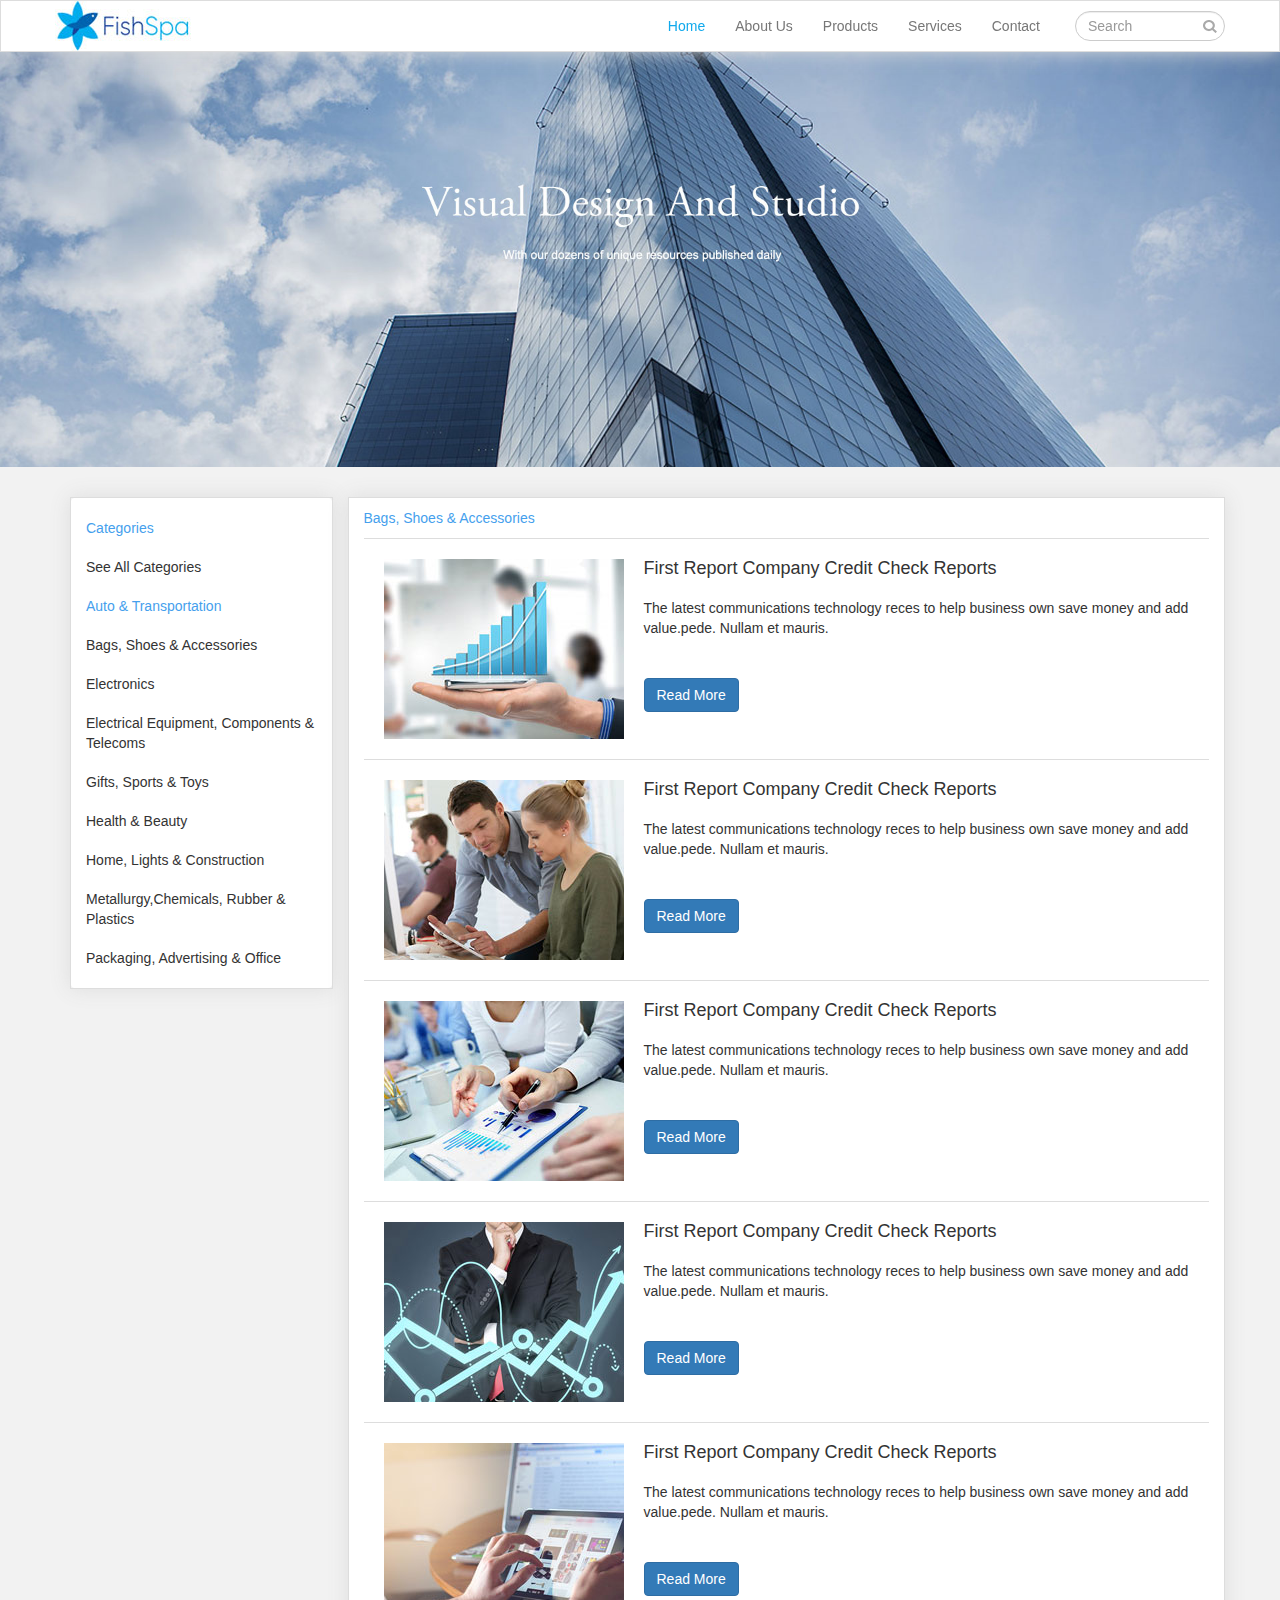
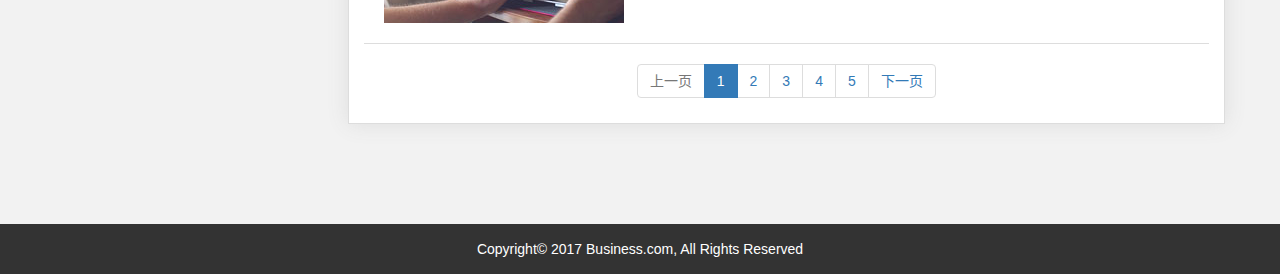
<file: site/trade.html>
<!DOCTYPE html>
<html lang="zh-CN">
  <head>
    <meta charset="utf-8">
    <title>行业目录</title>
    <meta name="viewport" content="width=device-width, initial-scale=1">
    <meta name="description" content="">
    <meta name="keywords" content="">
    <meta name="author" content="">
    <meta name="robots" content="index,follow">
    <meta name="application-name" content="">

    <link rel="stylesheet" href="./css/bootstrap.min.css" />
    <link rel="stylesheet" href="./css/font-awesome.min.css" />
    <link rel="stylesheet" href="./css/trade.css">
    <!-- HTML5 shim and Respond.js IE8 support of HTML5 elements and media queries -->
    <!--[if lt IE 9]>
    <script src="./js/html5shiv.js"></script>
    <script src="./js/respond.min.js"></script>
    <![endif]-->
  </head>
  <body class="bg-F2F2F2">

    <div class="navbar navbar-fixed-top">
      <div class="container">
        <div class="navbar-header">
          <button class="navbar-toggle collapsed" type="button" data-toggle="collapse" data-target=".navbar-collapse">
            <span class="sr-only">Toggle navigation</span>
            <span class="icon-bar"></span>
            <span class="icon-bar"></span>
            <span class="icon-bar"></span>
          </button>
          <a class="navbar-brand" href="#"></a>
        </div>
        <div class="navbar-collapse collapse" role="navigation">
          <ul class="nav navbar-nav navbar-right">
            <li><a href="#"  target="_blank" class="a-active">Home</a></li>
            <li><a href="#" target="_blank">About Us</a></li>
            <li><a href="#" target="_blank">Products</a></li>
            <li><a href="#" target="_blank">Services</a></li>
            <li><a href="#" target="_blank">Contact</a></li>
            <li class="search-li hidden-xs">
                <div class="search-wrap p-r">
                    <input type="text" class="form-control p-25" placeholder="Search">
                    <input type="button" class="searchBtn p-a">
                </div>
            </li>
          </ul>
        </div>
      </div>
    </div>
    <div class="main">
        <div class="banner">
            <img class="img-responsive" src="./images/banner.jpg" alt="banner">
        </div>
        <div class="container pdb-100">
            <div class="row">
                <div class="col-md-3 col-sm-12">
                    <ul class="list-group box-shadow">
                      <li class="list-group-item bg-459FED">Categories</li>
                      <li class="list-group-item">See All Categories</li>
                      <li class="list-group-item bg-459FED">Auto & Transportation</li>
                      <li class="list-group-item">Bags, Shoes & Accessories</li>
                      <li class="list-group-item">Electronics</li>
                      <li class="list-group-item">Electrical Equipment, Components & Telecoms</li>
                      <li class="list-group-item">Gifts, Sports & Toys</li>
                      <li class="list-group-item">Health & Beauty</li>
                      <li class="list-group-item">Home, Lights & Construction</li>
                      <li class="list-group-item">Metallurgy,Chemicals, Rubber & Plastics</li>
                      <li class="list-group-item">Packaging, Advertising & Office</li>
                    </ul>
                </div>
                <div class="col-md-9 col-sm-12 right-col box-shadow">
                    <div class="trade-title bg-459FED">
                        Bags, Shoes & Accessories
                    </div>
                    <div class="card-wrap">
                        <div class="card pd20">
                            <div class="media">
                              <a class="media-left hidden-xs" href="#">
                                <img src="./images/img1.jpg" alt="img1">
                              </a>
                              <div class="media-body pdl10">
                                <h4 class="media-heading">First Report Company Credit Check Reports</h4>
                                <div class="trade-text mgt20">
                                    The latest communications technology reces to help business own save money and add value.pede. Nullam et mauris.
                                </div>
                                <div class="more">
                                    <button type="button" class="btn btn-primary">Read More</button>
                                </div>
                              </div>
                            </div>
                        </div>
                        <div class="card pd20">
                            <div class="media">
                              <a class="media-left hidden-xs" href="#">
                                <img src="./images/img2.jpg" alt="img2">
                              </a>
                              <div class="media-body pdl10">
                                <h4 class="media-heading">First Report Company Credit Check Reports</h4>
                                <div class="trade-text mgt20">
                                    The latest communications technology reces to help business own save money and add value.pede. Nullam et mauris.
                                </div>
                                <div class="more">
                                    <button type="button" class="btn btn-primary">Read More</button>
                                </div>
                              </div>
                            </div>
                        </div>
                        <div class="card pd20">
                            <div class="media">
                              <a class="media-left hidden-xs" href="#">
                                <img src="./images/img3.jpg" alt="img3">
                              </a>
                              <div class="media-body pdl10">
                                <h4 class="media-heading">First Report Company Credit Check Reports</h4>
                                <div class="trade-text mgt20">
                                    The latest communications technology reces to help business own save money and add value.pede. Nullam et mauris.
                                </div>
                                <div class="more">
                                    <button type="button" class="btn btn-primary">Read More</button>
                                </div>
                              </div>
                            </div>
                        </div>
                        <div class="card pd20">
                            <div class="media">
                              <a class="media-left hidden-xs" href="#">
                                <img src="./images/img4.jpg" alt="img4">
                              </a>
                              <div class="media-body pdl10">
                                <h4 class="media-heading">First Report Company Credit Check Reports</h4>
                                <div class="trade-text mgt20">
                                    The latest communications technology reces to help business own save money and add value.pede. Nullam et mauris.
                                </div>
                                <div class="more">
                                    <button type="button" class="btn btn-primary">Read More</button>
                                </div>
                              </div>
                            </div>
                        </div>
                        <div class="card pd20">
                            <div class="media">
                              <a class="media-left hidden-xs" href="#">
                                <img src="./images/img5.jpg" alt="img5">
                              </a>
                              <div class="media-body pdl10">
                                <h4 class="media-heading">First Report Company Credit Check Reports</h4>
                                <div class="trade-text mgt20">
                                    The latest communications technology reces to help business own save money and add value.pede. Nullam et mauris.
                                </div>
                                <div class="more">
                                    <button type="button" class="btn btn-primary">Read More</button>
                                </div>
                              </div>
                            </div>
                        </div>
                    </div>

                    <nav class="tc">
                      <ul class="pagination">
                        <li class="disabled"><a href="#">上一页</a></li>
                        <li class="active"><a href="#">1</a></li>
                        <li><a href="#">2</a></li>
                        <li><a href="#">3</a></li>
                        <li><a href="#">4</a></li>
                        <li><a href="#">5</a></li>
                        <li><a href="#">下一页</a></li>
                      </ul>
                    </nav>



                </div>
            </div>
        </div>
    </div>
    <footer class="tc">
        Copyright© 2017 Business.com, All Rights Reserved  
    </footer>
    <script src="./js/jquery-2.2.3.min.js"></script>
    <script src="./js/bootstrap.min.js"></script>
     </body>
</html>
</file>
<file: site/css/index.css>
@charset "UTF-8";

.box-shadow {
  box-shadow: 0 0 20px #ddd;
}

.mar-auto {
  margin: auto;
}

.mgl20,
.navbar .navbar-nav .search-li {
  margin-left: 20px;
}

.mgt20 {
  margin-top: 20px;
}

.p-r {
  position: relative;
}

.p-a {
  position: absolute;
}

.pdl10 {
  padding-left: 10px;
}

.p-25 {
  padding-right: 25px;
}

.tc {
  text-align: center;
}

.bg-F2F2F2 {
  background-color: #F2F2F2 !important;
}

.bg-459FED {
  color: #459FED;
}

.f-36 {
  font-size: 36px;
}

.f-18 {
  font-size: 18px;
}

.pd30 {
  padding: 30px;
}

.pd20 {
  padding: 20px;
}

.pdb-100 {
  padding-bottom: 100px;
}

/**
 * 头部公用样式
 */

.navbar {
  border: 1px solid #ddd;
  box-shadow: 0 0 20px #ddd;
  background-color: #fff;
  margin-bottom: 0;
}

.navbar .navbar-toggle:hover {
  background-color: #f9f9f9;
}

.navbar .navbar-toggle .icon-bar {
  background-color: #563d7c;
}

.navbar .navbar-brand {
  display: inline-block;
  width: 140px;
  height: 50px;
  background: url("../images/h-logo.jpg") center 0 no-repeat;
}

.navbar .navbar-nav a {
  color: #777;
}

.navbar .navbar-nav a.a-active {
  color: #11A9EC;
}

.navbar .navbar-nav input {
  width: 150px;
  height: 30px;
  border-radius: 15px;
}

.navbar .navbar-nav .search-li {
  height: 50px;
  padding-top: 10px;
}

.navbar .navbar-nav .search-li .searchBtn {
  border: none;
  width: 18px;
  height: 18px;
  cursor: pointer;
  background: url("../images/search.png") center no-repeat;
  display: inline;
  top: 6px;
  right: 6px;
  outline: none;
}

/**
 * footer样式
 */

footer {
  height: 50px;
  line-height: 50px;
  width: 100%;
  background-color: #333;
  color: #fff;
}

.card {
  border: 1px solid #ddd;
  box-shadow: 0 0 20px #ddd;
}

.more {
  padding-top: 20px;
}

/**
 * main样式
 */

.main {
  margin-top: 50px;
}

.main .container .t-h {
  padding-top: 60px;
}

.main .container .line {
  display: inline-block;
  width: 81px;
  height: 4px;
  background-color: #449EEC;
  border-radius: 2px;
}

.main .container .t-detail {
  padding-top: 20px;
  padding-bottom: 60px;
  padding-left: 20px;
  padding-right: 20px;
}
</file>
<file: site/css/home-page.css>
@charset "UTF-8";

.box-shadow {
  box-shadow: 0 0 20px #ddd;
}

.mar-auto {
  margin: auto;
}

.mgl20,
.navbar .navbar-nav .search-li {
  margin-left: 20px;
}

.mgt20 {
  margin-top: 20px;
}

.p-r {
  position: relative;
}

.p-a {
  position: absolute;
}

.pdl10 {
  padding-left: 10px;
}

.p-25 {
  padding-right: 25px;
}

.tc {
  text-align: center;
}

.bg-F2F2F2 {
  background-color: #F2F2F2 !important;
}

.bg-459FED {
  color: #459FED;
}

.f-36 {
  font-size: 36px;
}

.f-18 {
  font-size: 18px;
}

.pd30 {
  padding: 30px;
}

.pd20 {
  padding: 20px;
}

.pdb-100 {
  padding-bottom: 100px;
}

/**
 * 头部公用样式
 */

.navbar {
  border: 1px solid #ddd;
  box-shadow: 0 0 20px #ddd;
  background-color: #fff;
  margin-bottom: 0;
}

.navbar .navbar-toggle:hover {
  background-color: #f9f9f9;
}

.navbar .navbar-toggle .icon-bar {
  background-color: #563d7c;
}

.navbar .navbar-brand {
  display: inline-block;
  width: 140px;
  height: 50px;
  background: url("../images/h-logo.jpg") center 0 no-repeat;
}

.navbar .navbar-nav a {
  color: #777;
}

.navbar .navbar-nav a.a-active {
  color: #11A9EC;
}

.navbar .navbar-nav input {
  width: 150px;
  height: 30px;
  border-radius: 15px;
}

.navbar .navbar-nav .search-li {
  height: 50px;
  padding-top: 10px;
}

.navbar .navbar-nav .search-li .searchBtn {
  border: none;
  width: 18px;
  height: 18px;
  cursor: pointer;
  background: url("../images/search.png") center no-repeat;
  display: inline;
  top: 6px;
  right: 6px;
  outline: none;
}

/**
 * footer样式
 */

footer {
  height: 50px;
  line-height: 50px;
  width: 100%;
  background-color: #333;
  color: #fff;
}

.card {
  border: 1px solid #ddd;
  box-shadow: 0 0 20px #ddd;
}

.more {
  padding-top: 20px;
}

/**
 * main样式
 */

.main {
  margin-top: 50px;
}

.main .container .t-h {
  padding-top: 60px;
}

.main .container .line {
  display: inline-block;
  width: 81px;
  height: 4px;
  background-color: #449EEC;
  border-radius: 2px;
}

.main .container .t-detail {
  padding-top: 20px;
  padding-bottom: 60px;
  padding-left: 20px;
  padding-right: 20px;
}
</file>
<file: site/css/product-detail.css>
@charset "UTF-8";

.box-shadow {
  box-shadow: 0 0 20px #ddd;
}

.mar-auto {
  margin: auto;
}

.mgl20,
.navbar .navbar-nav .search-li {
  margin-left: 20px;
}

.mgt20 {
  margin-top: 20px;
}

.p-r {
  position: relative;
}

.p-a {
  position: absolute;
}

.pdl10 {
  padding-left: 10px;
}

.p-25 {
  padding-right: 25px;
}

.tc {
  text-align: center;
}

.bg-F2F2F2 {
  background-color: #F2F2F2 !important;
}

.bg-459FED {
  color: #459FED;
}

.f-36 {
  font-size: 36px;
  margin-top:0;
  margin-bottom: 0;
}

.f-18 {
  font-size: 18px;
  margin-top:0;
  margin-bottom: 0;
}

.pd30 {
  padding: 30px;
}

.pd20 {
  padding: 20px;
}

.pdb-100 {
  padding-bottom: 100px;
}

/**
 * 头部公用样式
 */

.navbar {
  border: 1px solid #ddd;
  box-shadow: 0 0 20px #ddd;
  background-color: #fff;
  margin-bottom: 0;
}

.navbar .navbar-toggle:hover {
  background-color: #f9f9f9;
}

.navbar .navbar-toggle .icon-bar {
  background-color: #563d7c;
}

.navbar .navbar-brand {
  display: inline-block;
  width: 140px;
  height: 50px;
  background: url("../images/h-logo.jpg") center 0 no-repeat;
}

.navbar .navbar-nav a {
  color: #777;
}

.navbar .navbar-nav a.a-active {
  color: #11A9EC;
}

.navbar .navbar-nav input {
  width: 150px;
  height: 30px;
  border-radius: 15px;
}

.navbar .navbar-nav .search-li {
  height: 50px;
  padding-top: 10px;
}

.navbar .navbar-nav .search-li .searchBtn {
  border: none;
  width: 18px;
  height: 18px;
  cursor: pointer;
  background: url("../images/search.png") center no-repeat;
  display: inline;
  top: 6px;
  right: 6px;
  outline: none;
}

/**
 * footer样式
 */

footer {
  height: 50px;
  line-height: 50px;
  width: 100%;
  background-color: #333;
  color: #fff;
}

body {
  position: relative;
}

body > .application-form {
  position: fixed;
  bottom: 20%;
  right: 0;
  width: 316px;
  height: 448px;
  border: 1px solid #ddd;
  background-color: #fff;
  border-radius: 5px;
  z-index: 99;
}

body > .application-form > .form-head {
  height: 55px;
  background-color: #459FED;
  color: #fff;
  font-size: 16px;
  line-height: 55px;
  padding: 0 20px;
}

body > .application-form > .form-head > span {
  margin-left: 10px;
}

body > .application-form > .form-inpt {
  padding: 0 20px;
}

body > .application-form > .form-inpt > input,
body > .application-form > .form-inpt > textarea {
  margin-top: 15px;
}

body > .application-form > .form-inpt > button {
  width: 100%;
  margin-top: 15px;
}

.main {
  padding-top: 50px;
}
/*需要修改的地方*/
.detail-img {
  padding-top: 50px;
  background-color: #fff;
}

.detail-img .d-r {
  padding-top: 80px;
  padding-bottom: 50px;
}

.detail-img .d-r .t-f {
  padding-left: 50px;
}

.detail-img .d-r .t-f .t-head {
  font-size: 40px;
  padding-bottom: 10px;
}
.t-head{
    margin-top:0;
    margin-bottom: 0;
}

.detail-img .d-r .t-f .t-body {
  line-height: 25px;
}

.detail-img .d-r .t-f .t-head-b {
  font-size: 18px;
  padding-top: 15px;
  padding-bottom: 15px;
}

.detail-img .d-r .t-f .t-body-b {
  line-height: 25px;
}

.detail-img .d-r .t-f .t-body-b ul li {
  padding-top: 5px;
}

.table-d {
  background-color: #fff;
  padding-bottom: 50px;
}

.table-d .main .line {
  display: inline-block;
  width: 81px;
  height: 4px;
  background-color: #449EEC;
  border-radius: 2px;
}

.table-d .main .t-detail {
  padding-top: 20px;
  padding-bottom: 60px;
  padding-left: 20px;
  padding-right: 20px;
}

.table-d .main .table-responsive tr td {
  padding-left: 20px;
}

.table-d .main .table-responsive tr td:first-child {
  background-color: #FDFDFD;
}

.table-d .main .card-list .card-t {
  padding: 20px;
  line-height: 25px;
  background-color: #fff;
  border: 1px solid #ddd;
}
/*新增*/
.swiper-container {
    width: 100%;
    height: 100%;
}
.swiper-slide {
    text-align: center;
    font-size: 18px;
    background: #fff;
    /* Center slide text vertically */
    display: -webkit-box;
    display: -ms-flexbox;
    display: -webkit-flex;
    display: flex;
    -webkit-box-pack: center;
    -ms-flex-pack: center;
    -webkit-justify-content: center;
    justify-content: center;
    -webkit-box-align: center;
    -ms-flex-align: center;
    -webkit-align-items: center;
    align-items: center;
}
</file>
<file: site/css/trade.css>
@charset "UTF-8";

.box-shadow {
  box-shadow: 0 0 20px #ddd;
}

.mar-auto {
  margin: auto;
}

.mgl20,
.navbar .navbar-nav .search-li {
  margin-left: 20px;
}

.mgt20 {
  margin-top: 20px;
}

.p-r {
  position: relative;
}

.p-a {
  position: absolute;
}

.pdl10 {
  padding-left: 10px;
}

.p-25 {
  padding-right: 25px;
}

.tc {
  text-align: center;
}

.bg-F2F2F2 {
  background-color: #F2F2F2 !important;
}

.bg-459FED {
  color: #459FED;
}

.f-36 {
  font-size: 36px;
}

.f-18 {
  font-size: 18px;
}

.pd30 {
  padding: 30px;
}

.pd20 {
  padding: 20px;
}

.pdb-100 {
  padding-bottom: 100px;
}

/**
 * 头部公用样式
 */

.navbar {
  border: 1px solid #ddd;
  box-shadow: 0 0 20px #ddd;
  background-color: #fff;
  margin-bottom: 0;
}

.navbar .navbar-toggle:hover {
  background-color: #f9f9f9;
}

.navbar .navbar-toggle .icon-bar {
  background-color: #563d7c;
}

.navbar .navbar-brand {
  display: inline-block;
  width: 140px;
  height: 50px;
  background: url("../images/h-logo.jpg") center 0 no-repeat;
}

.navbar .navbar-nav a {
  color: #777;
}

.navbar .navbar-nav a.a-active {
  color: #11A9EC;
}

.navbar .navbar-nav input {
  width: 150px;
  height: 30px;
  border-radius: 15px;
}

.navbar .navbar-nav .search-li {
  height: 50px;
  padding-top: 10px;
}

.navbar .navbar-nav .search-li .searchBtn {
  border: none;
  width: 18px;
  height: 18px;
  cursor: pointer;
  background: url("../images/search.png") center no-repeat;
  display: inline;
  top: 6px;
  right: 6px;
  outline: none;
}

/**
 * footer样式
 */

footer {
  height: 50px;
  line-height: 50px;
  width: 100%;
  background-color: #333;
  color: #fff;
}

.container > .row {
  margin-top: 30px;
}

.container > .row .list-group {
  border: 1px solid #ddd;
}

.container > .row .list-group > .list-group-item {
  border: none;
  cursor: pointer;
}

.container > .row .list-group > .list-group-item:first-child {
  padding-top: 20px;
}

.container > .row .list-group > .list-group-item:last-child {
  padding-bottom: 20px;
}

.container > .row > .right-col {
  border: 1px solid #ddd;
  background-color: #fff;
}

.container > .row > .right-col > .trade-title {
  padding: 10px 0;
  border-bottom: 1px solid #ddd;
}

.container > .row > .right-col > .card-wrap > .card {
  border-bottom: 1px solid #ddd;
}

.container > .row > .right-col > .card-wrap > .card .more {
  margin-top: 40px;
}
</file>
